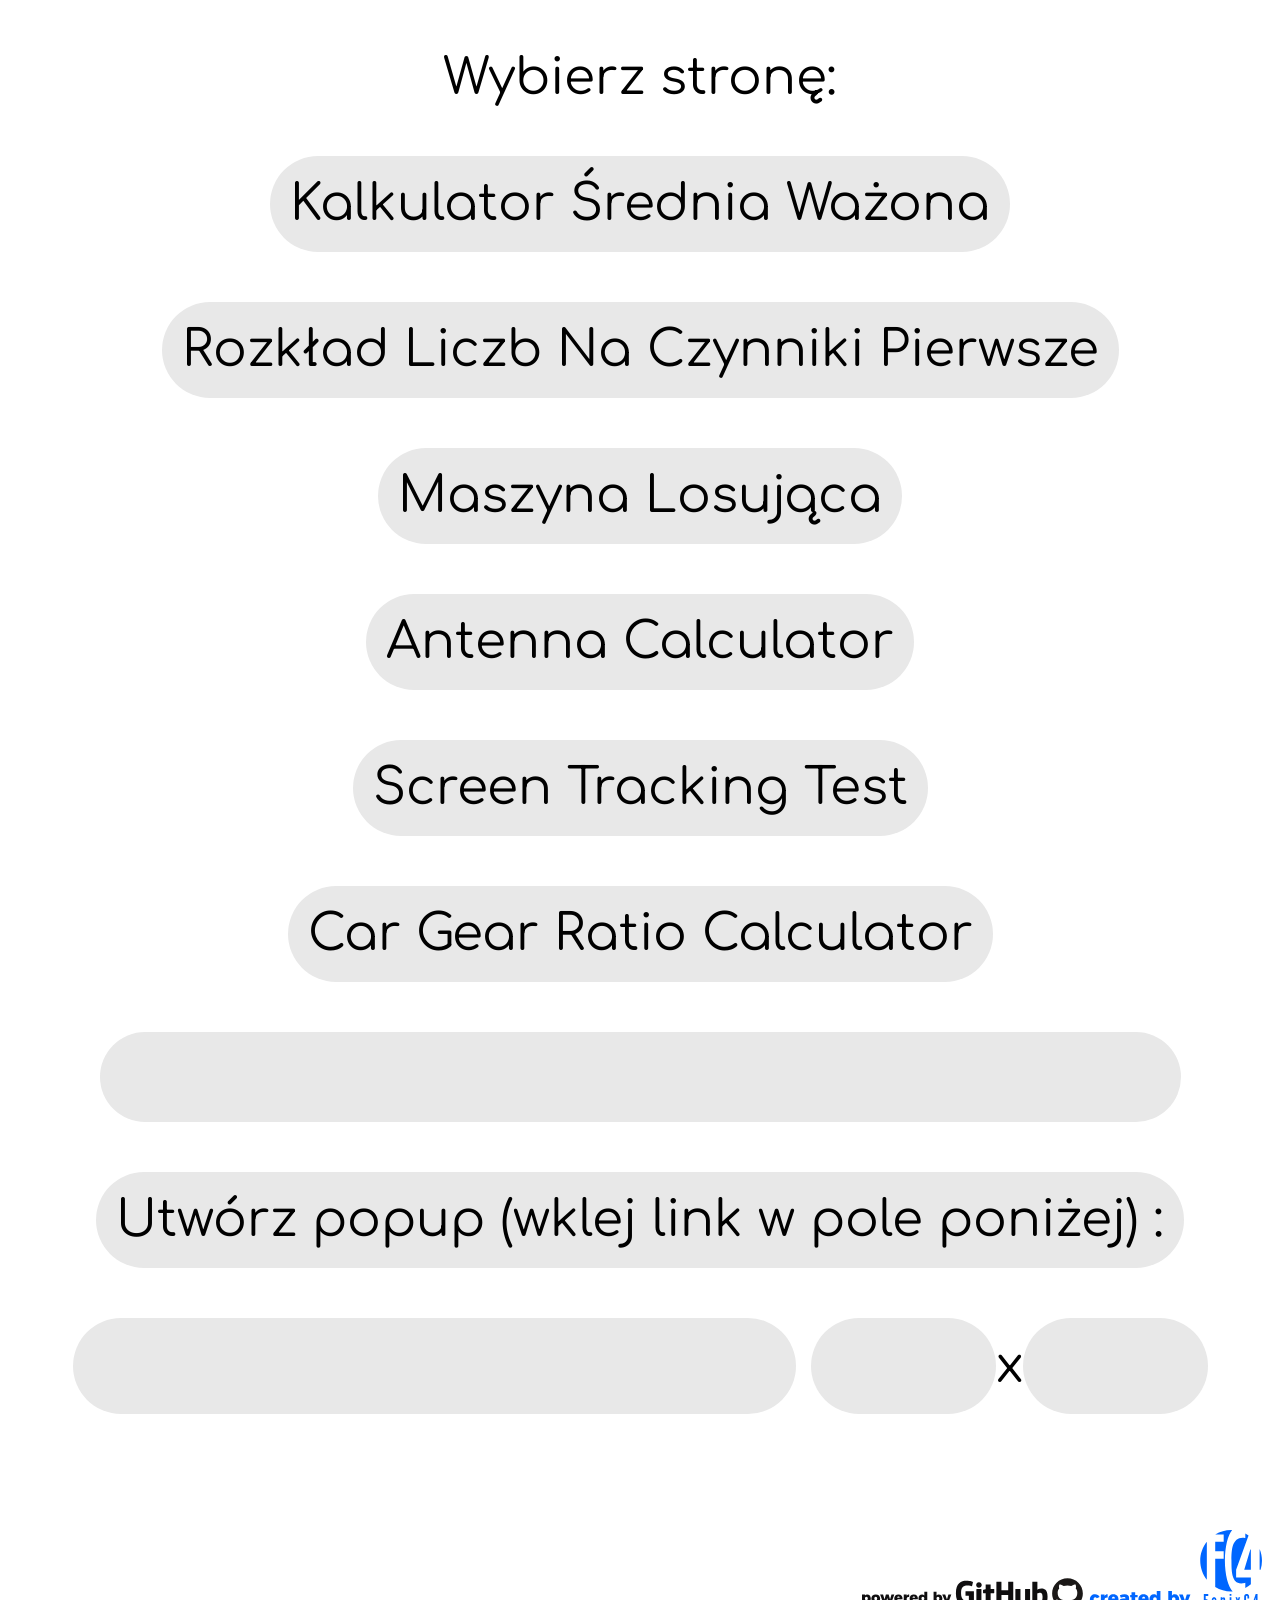
<file: index.html>
<!DOCTYPE HTML>

<html>
	<head>
		<meta charset="utf-8">
		<link href="css/style.css" type="text/css" rel="stylesheet" />
		<link href="https://fonts.googleapis.com/css?family=Comfortaa&amp;subset=latin-ext" rel="stylesheet">
		<link href="https://fonts.googleapis.com/css?family=Press+Start+2P" rel="stylesheet">
		<title>Strony stworzone przez FenixC4</title>
	</head>

	<body>
		<div id="mainbox">
			<p>Wybierz stronę:</p>
			<button onclick="location.href='sites/oceny/html/index.html'">Kalkulator Średnia Ważona</button>
			</p>
			<button onclick="location.href='sites/rozklad.liczb/html/index.html'">Rozkład Liczb Na Czynniki Pierwsze</button>
			</p>
			</p>
			<button onclick="location.href='sites/gamerandomizer/html/index.html'">Maszyna Losująca</button>
			</p>
			</p>
			<button onclick="location.href='sites/wavelengthcalc/html/index.html'">Antenna Calculator</button>
			</p>
			</p>
			<button onclick="location.href='sites/testtracking/html/index.html'">Screen Tracking Test</button>
			</p>
			</p>
			<button onclick="location.href='sites/carspeedrpm/html/index.html'">Car Gear Ratio Calculator</button>
			</p>
			</p>
			<!-- <button onclick="location.href='sites/haracz/html/index.html'">Haracz 1a1</button> -->
			<!-- <button onclick="location.href=''">Kurwa nie moge bo rodo -_-</button> -->
			</p>
			<input type="text" id="haksy_input" class="haksy" onkeydown="myFunction()">
			</p>
			</p>
			<button onclick="myFunction2()">Utwórz popup (wklej link w pole poniżej) :</button>
			</p>
			<input type="text" id="popup" class="popup" onkeydown="if(event.key=='Enter') {myFunction2()}">
			<input type="number" id="popupx"class="popupsize"><a>x</a><input type="number" id="popupy" class="popupsize">
			</p>
			</br>
		</div>

		<footer>
			<img src="svg/byFenixC4.svg" style="height: 10%; width: 400px; float: right; margin: 10px;">
		</footer>
	<script src="js/script.js"></script>
	</body>
	<!-- hello there -->
</html>
</file>
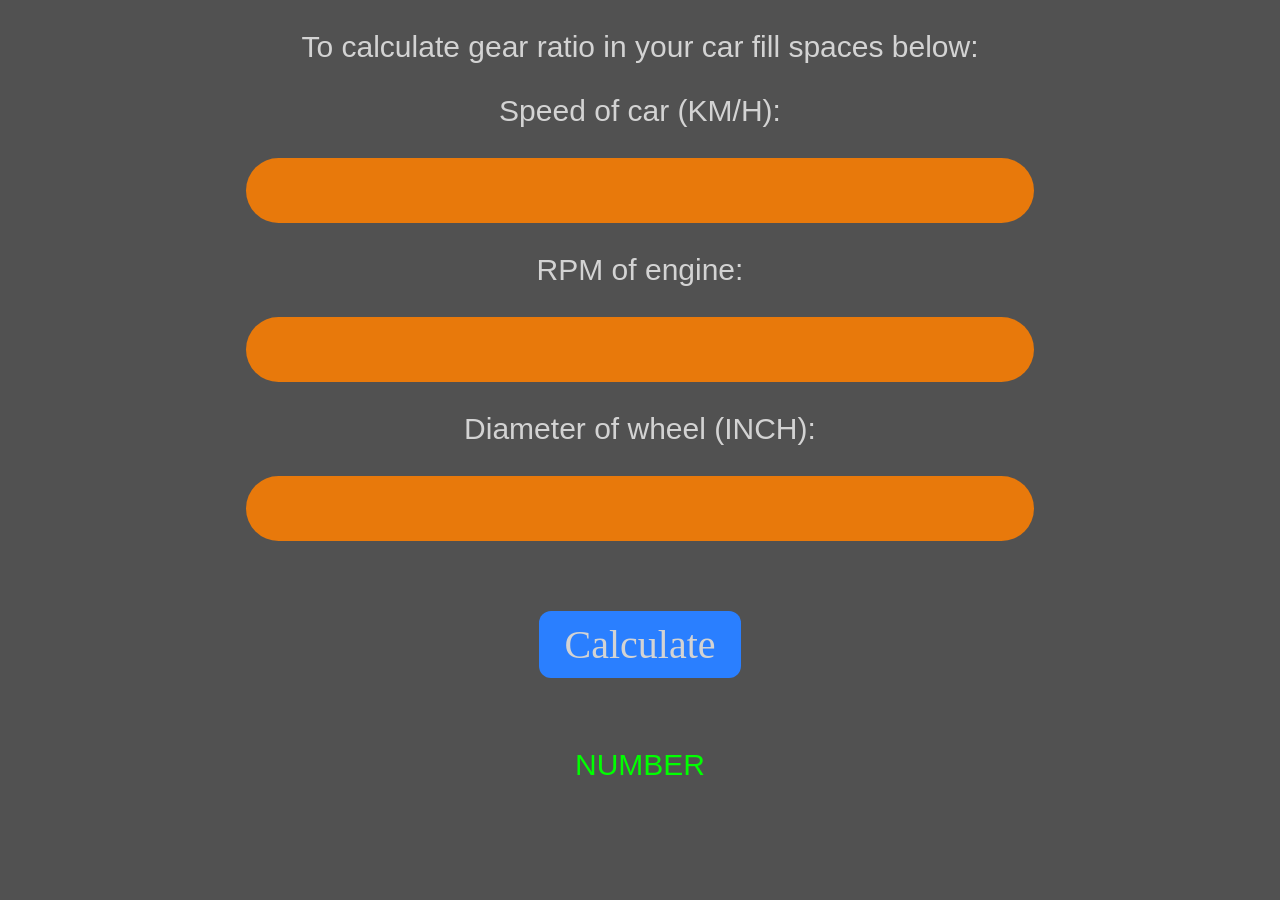
<file: sites/carspeedrpm/html/index.html>
<!DOCTYPE html>
<html>

<head>
    <meta charset='utf-8'>
    <meta http-equiv='X-UA-Compatible' content='IE=edge'>
    <title>Car Gear Ratio Calculator</title>
    <meta name='viewport' content='width=device-width, initial-scale=1'>
    <link rel='stylesheet' type='text/css' media='screen' href='css/style.css'>
</head>

<body>

    <p>To calculate gear ratio in your car fill spaces below:</p>
    <p>Speed of car (KM/H):</p>
    <input id="V" type="number">
    <p>RPM of engine:</p>
    <input id="RPM" type="number">
    <p>Diameter of wheel (INCH):</p>
    <input id="D" type="number"></p>
    <button onclick="myFunction()">Calculate</button>
    <p id="output" style="color: lime;">NUMBER</p>
    
<script src='js/script.js'></script>
</body>

</html>
</file>
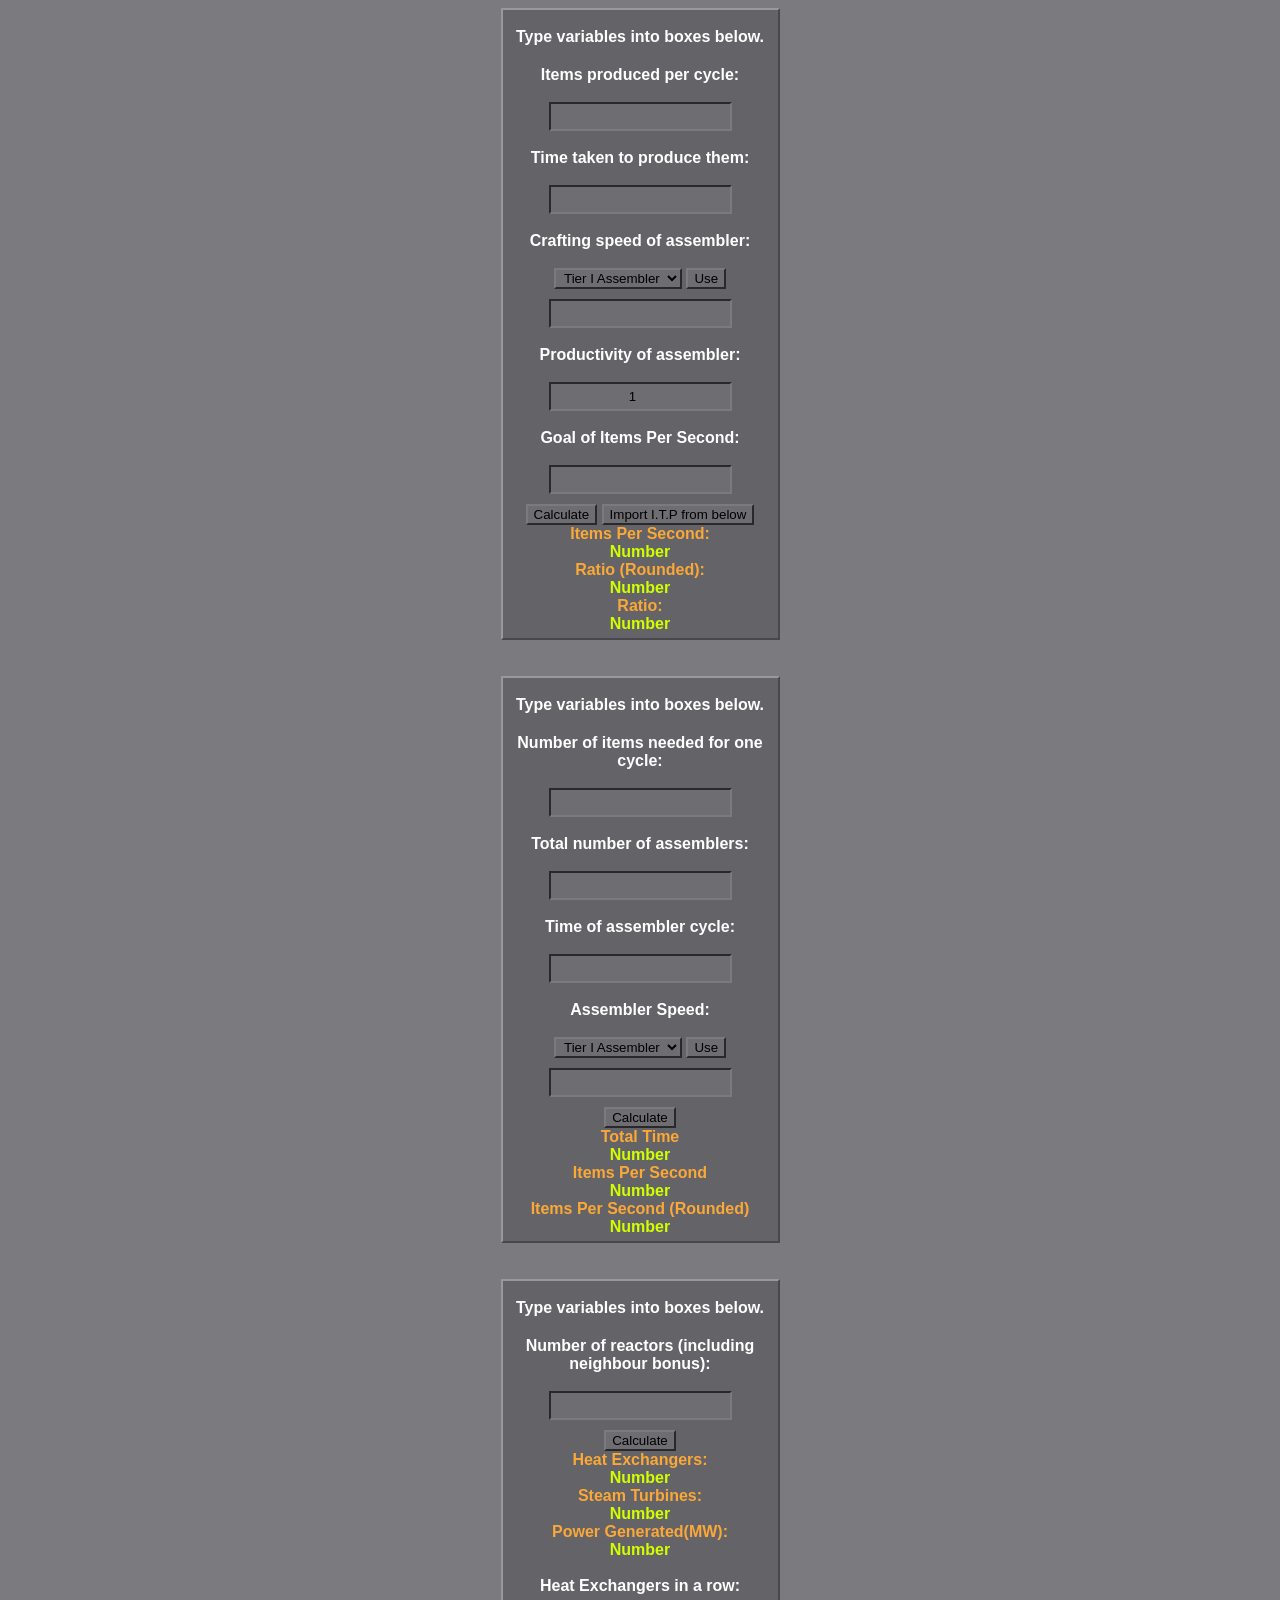
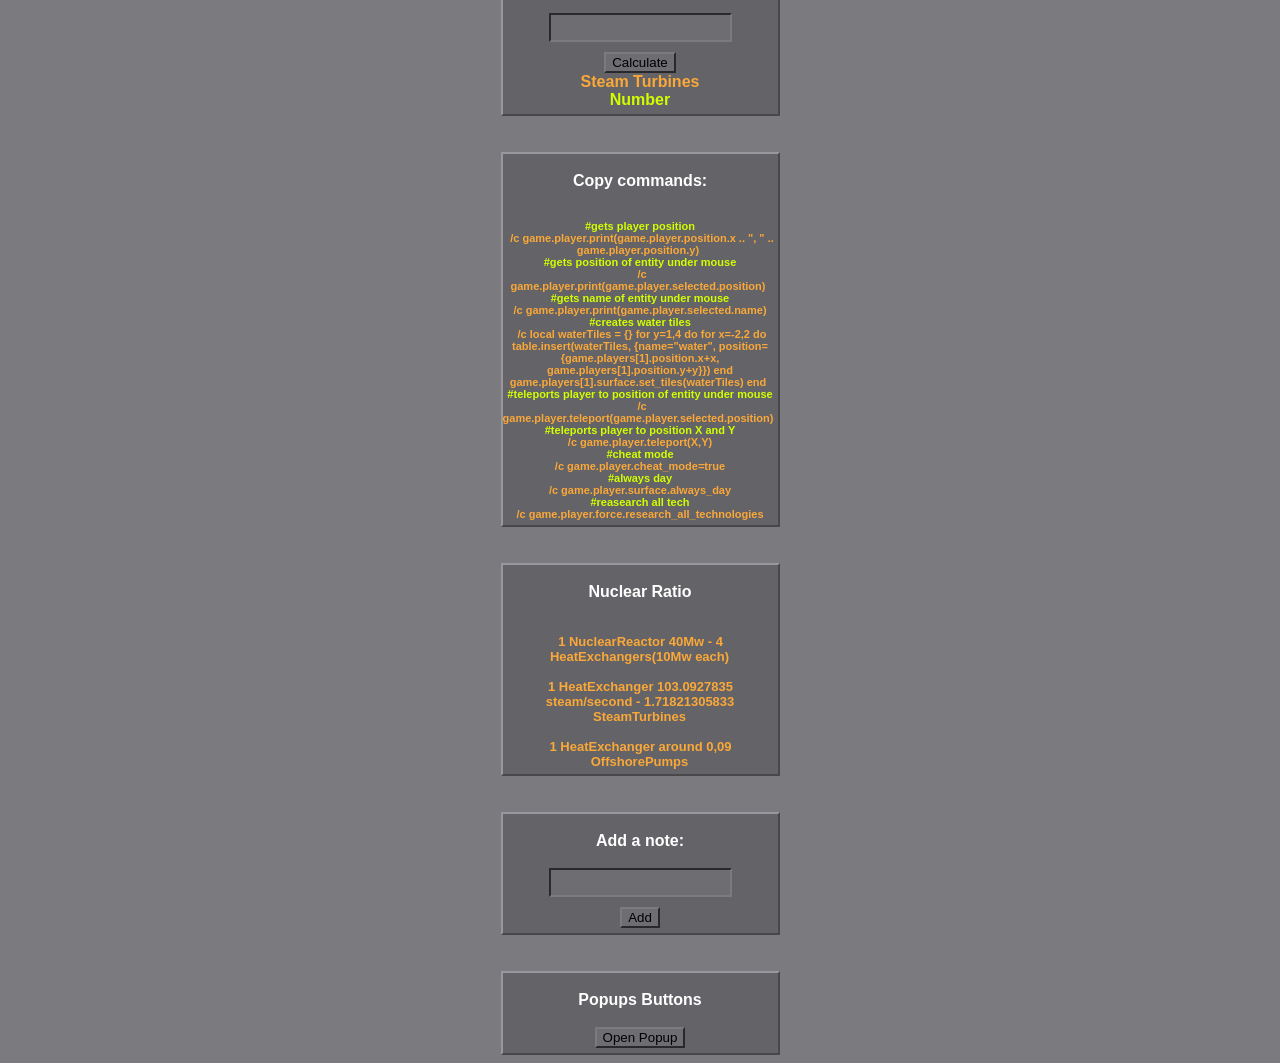
<file: sites/FacorioCalc/html/index.html>
<!DOCTYPE HTML>
<html>
	<head>
		<meta charset="utf-8">
		<link href="css/style3.css" type="text/css" rel="stylesheet" />
		<title>Factorio Calculators</title>
	</head>
	
	<body>

		<div id="calc_box">
			<p>Type variables into boxes below.</p>
			<form>
				<p>Items produced per cycle:</p>
				<input type="number" id="items_produced"></br>
				<p>Time taken to produce them:</p>
				<input type="number" id="time_taken"></br>
				<p>Crafting speed of assembler:</p>
				<select id="assemblerSpeeds">
					<option value="0.5">Tier I Assembler</option>
					<option value="0.75">Tier II Assembler</option>
					<option value="1.25">Tier III Assembler</option>
				</select>
				<button id="button05" onclick="myFunction05()">Use</button>
				<input type="number" id="craft_speed" class="JNUP"></br>
				<p>Productivity of assembler:</p>
				<input type="number" id="productivity" value="1"></br>
				<p>Goal of Items Per Second:</p>
				<input type="number" id="goal" class="last_one"></br>
			</form>
			<button id="button" onclick="myFunction()">Calculate</button>
			<button id="button2" onclick="littlescript1()">Import I.T.P from below</button>
			</br><b class="heading">Items Per Second:</b>
			</br><b id="outputITP" class="output">Number</b>
			</br><b class="heading">Ratio (Rounded):</b>
			</br><b id="outputRatio" class="output">Number</b>
			</br><b class="heading">Ratio:</b>
			</br><b id="test1" class="output">Number</b>
			</br>
		</div>
		
		</p>
		
		<div id="calc_box">
			<p>Type variables into boxes below.</p>
			<form>
				<p>Number of items needed for one cycle:</p>
				<input type="number" id="items_needed"></br>
				<p>Total number of assemblers:</p>
				<input type="number" id="assembler_number"></br>
				<p>Time of assembler cycle:</p>
				<input type="number" id="assembler_time"></br>
				<p>Assembler Speed:</p>
				<select id="assemblerSpeeds2">
					<option value="0.5">Tier I Assembler</option>
					<option value="0.75">Tier II Assembler</option>
					<option value="1.25">Tier III Assembler</option>
				</select>
				<button id="button052" onclick="myFunction052()">Use</button>
				<input type="number" id="assembler_speed" class="JNUP2"></br>
			</form>
			<button id="button2" onclick="myFunction2()">Calculate</button>
			</br><b class="heading">Total Time</b>
			</br><b id="outputITP2T" class="output">Number</b>
			</br><b class="heading">Items Per Second</b>
			</br><b id="outputITP2" class="output">Number</b>
			</br><b class="heading">Items Per Second (Rounded)</b>
			</br><b id="outputITP2R" class="output">Number</b>
		</div>
		
		</p>
		
		<div id="calc_box">
			<p>Type variables into boxes below.</p>
			<form>
				<p>Number of reactors (including neighbour bonus):</p>
				<input type="number" id="reactor_number" class="last_one"></br>
			</form>
			<button id="button3" onclick="myFunction3()">Calculate</button>
			</br><b id="heading">Heat Exchangers:</b>
			</br><b id="outputHE3" class="output">Number</b>
			</br><b id="heading">Steam Turbines:</b>
			</br><b id="outputST3" class="output">Number</b>
			</br><b id="heading">Power Generated(MW):</b>
			</br><b id="outputSTE3" class="output">Number</b>
			<form>
				<p>Heat Exchangers in a row:</p>
				<input type="number" id="heat_exchagers" class="last_one">
			</form>
			<button id="button3.5" onclick="myFunction3()">Calculate</button>
			</br><b id="heading">Steam Turbines</b>
			</br><b id="outputST3.5" class="output">Number</b>
		</div>
		
		</p>
		
		<div id="useful_commands">
			<p>Copy commands:</p>
			</br><b class="cmeaning">#gets player position</b>
			</br><b class="cname">/c game.player.print(game.player.position.x .. ", " .. game.player.position.y)</b>
			</br><b class="cmeaning">#gets position of entity under mouse</b>
			</br><b class="cname">/c game.player.print(game.player.selected.position)</b>
			</br><b class="cmeaning">#gets name of entity under mouse</b>
			</br><b class="cname">/c game.player.print(game.player.selected.name)</b>
			</br><b class="cmeaning">#creates water tiles</b>
			</br><b class="cname">/c local waterTiles = {} for y=1,4 do  for x=-2,2 do   table.insert(waterTiles, {name="water", position={game.players[1].position.x+x, game.players[1].position.y+y}})  end  game.players[1].surface.set_tiles(waterTiles) end</b>
			</br><b class="cmeaning">#teleports player to position of entity under mouse</b>
			</br><b class="cname">/c game.player.teleport(game.player.selected.position)</b>
			</br><b class="cmeaning">#teleports player to position X and Y</b>
			</br><b class="cname">/c game.player.teleport(X,Y)</b>
			</br><b class="cmeaning">#cheat mode</b>
			</br><b class="cname">/c game.player.cheat_mode=true</b>
			</br><b class="cmeaning">#always day</b>
			</br><b class="cname">/c game.player.surface.always_day</b>
			</br><b class="cmeaning">#reasearch all tech</b>
			</br><b class="cname">/c game.player.force.research_all_technologies</b>
		</div>
		
		</p>
		
		<div id="ratio_stuff">
			<p>Nuclear Ratio</p>
			</br><b class="cname">1 NuclearReactor 40Mw - 4 HeatExchangers(10Mw each)</b></br>
			</br><b class="cname">1 HeatExchanger 103.0927835 steam/second - 1.71821305833 SteamTurbines</b></br>
			</br><b class="cname">1 HeatExchanger around 0,09 OffshorePumps</b></br>
		</div>

		</p>

		<div id="notes">
			<form>
				<p>Add a note:</p>
				<input type="text" id="noteIn" class="last_one">
			</form>
			<button onclick="myFunctionNOTE()" id="buttonNote">Add</button>
		</div>
		
		</p>
			
		<div id="popups">
			<p>Popups Buttons</p>
			<button onclick="window.open('index.html','_blank','height=1000,width=290')" id="popupButton">Open Popup</button>
		</div>
		
	<script src="js/script1.js"></script>
	</body>
</html>
</file>
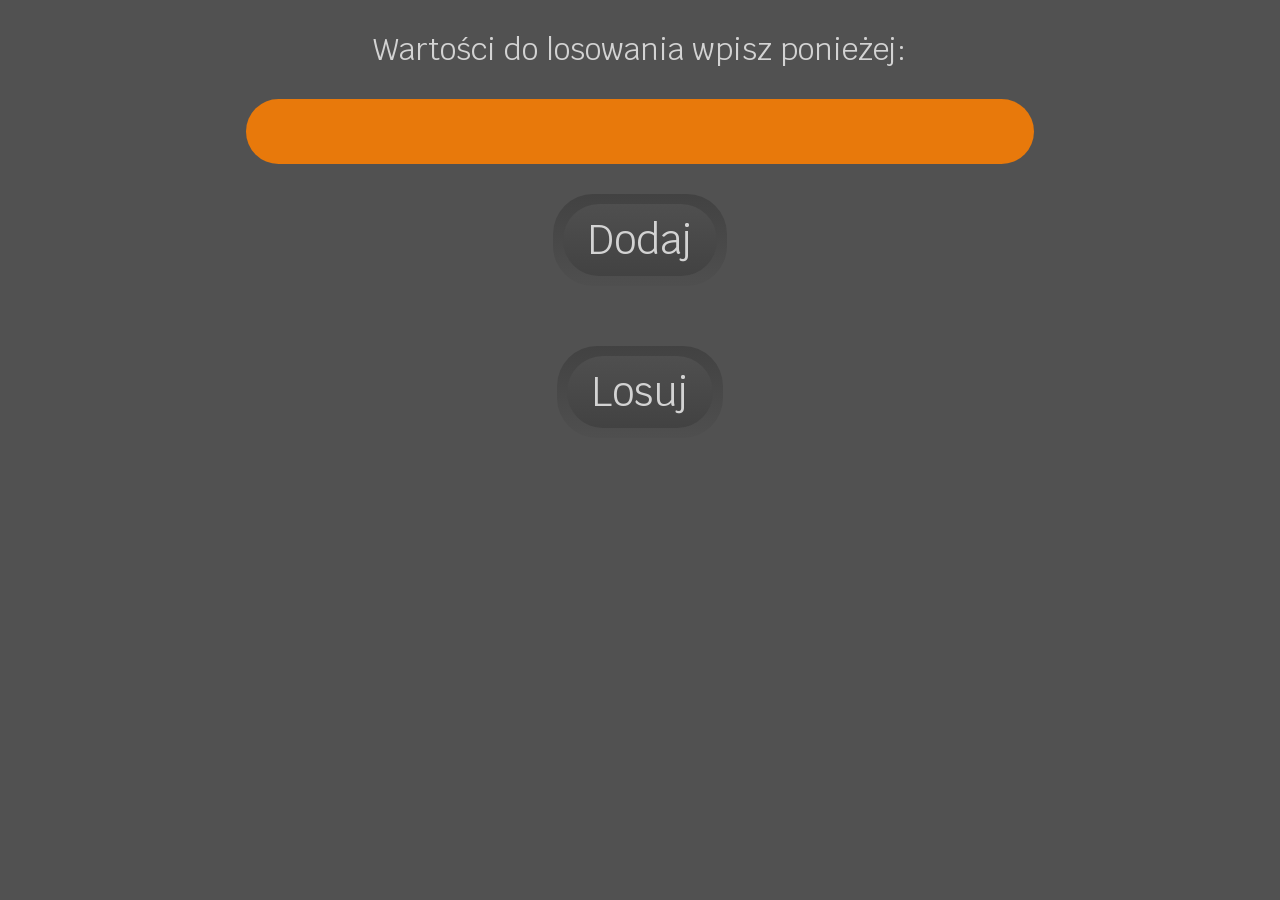
<file: sites/gamerandomizer/html/index.html>
<!DOCTYPE html>
<html>

<head>
    <meta charset='utf-8'>
    <meta http-equiv='X-UA-Compatible' content='IE=edge'>
    <title>Maszyna Losująca</title>
    <link rel='stylesheet' type='text/css' media='screen' href='css/style.css'>
    <link href="https://fonts.googleapis.com/css?family=Krub|Mali&amp;subset=latin-ext" rel="stylesheet">
</head>

<body>
    <p>Wartości do losowania wpisz ponieżej:</p>
    <input type="text" id="input" onkeydown="myFunction()"></br>
    <button id="confirm" onclick="myFunction(1)">Dodaj</button>
    <div id="pole"></div>
    <button id="shuffle" onclick="myFunction2()">Losuj</button>

<script src='js/script2.js'></script>
</body>

</html>
</file>
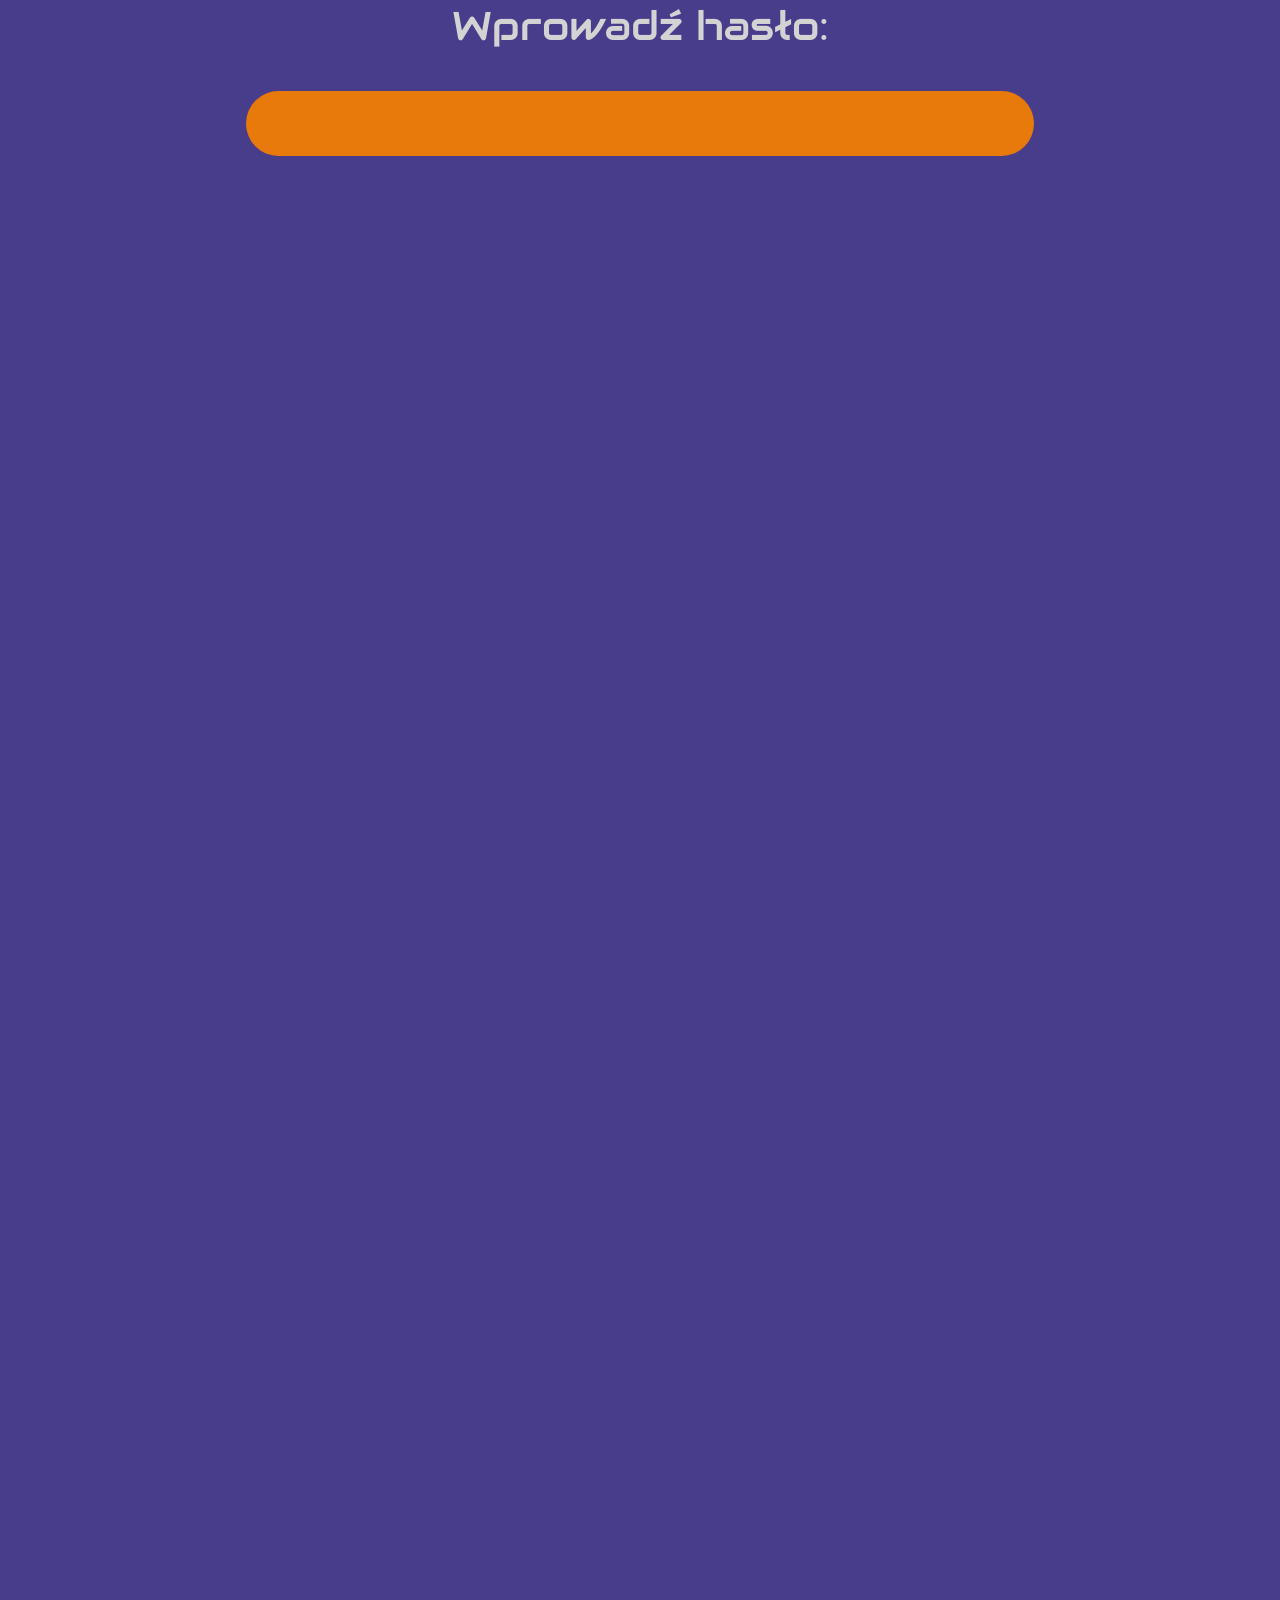
<file: sites/haracz/html/index.html>
<!DOCTYPE html>
<html>

<head>
    <meta charset='utf-8'>
    <meta http-equiv='X-UA-Compatible' content='IE=edge'>
    <title>Strona Haracza 1a1</title>
    <link rel='stylesheet' type='text/css' href='css/style.css'>
    <link href="https://fonts.googleapis.com/css?family=Audiowide&display=swap&subset=latin-ext" rel="stylesheet">
    <link href="https://fonts.googleapis.com/css?family=Comfortaa&display=swap&subset=latin-ext" rel="stylesheet">
</head>

<body>

    <div id="overlay">
                <p>Wprowadź hasło:</p>
                <input type="password" id="passwordinput" onkeydown="if(event.key=='Enter') {passwordcheck()}">
    </div>

    <div id="termin">
        <p class="name">Ostateczny termin składki:</p>
        <p id="kiedy"></p>
    </div>

    <div id="1">
        <p class="name">1. Błach Milena</p>
        <img src="svg/wisi.svg" id="test">
        <p class="ile"></p>
    </div>

    <div id="2">
            <p class="name">2. Bogdała Aleksandra</p>
            <img src="">
            <p class="ile"></p>
    </div>
        
    <div id="3">
            <p class="name">3. Cegiełka Emilia</p>
            <img src="">
            <p class="ile"></p>
    </div>

        
    <div id="4">
            <p class="name">4. Dziopa Aleksandra</p>
            <img src="">
            <p class="ile"></p>
    </div>
        
    <div id="5">
            <p class="name">5. Jacaszek Mikołaj</p>
            <img src="">
            <p class="ile"></p>
    </div>
        
    <div id="6">
            <p class="name">6. Kocemba Zuzanna</p>
            <img src="">
            <p class="ile"></p>
    </div>
        
    <div id="7">
            <p class="name">7. Kowalczyk Julia</p>
            <img src="">
            <p class="ile"></p>
    </div>
        
    <div id="8">
            <p class="name">8. Koziołek Julia</p>
            <img src="">
            <p class="ile"></p>
    </div>
        
    <div id="9">
            <p class="name">9. Kuczera Michał</p>
            <img src="">
            <p class="ile"></p>
    </div>
        
    <div id="10">
            <p class="name">10. Leś Hubert</p>
            <img src="">
            <p class="ile"></p>
    </div>
        
    <div id="11">
            <p class="name">11. Majcher Mateusz</p>
            <img src="">
            <p class="ile"></p>
    </div>
        
    <div id="12">
            <p class="name">12. Majdańska Klaudia</p>
            <img src="">
            <p class="ile"></p>
    </div>
        
    <div id="13">
            <p class="name">13. Małecki Marcel</p>
            <img src="">
            <p class="ile"></p>
    </div>
        
    <div id="14">
            <p class="name">14. Materak Laura</p>
            <img src="">
            <p class="ile"></p>
    </div>
        
    <div id="15">
            <p class="name">15. Matyjasek Michalina</p>
            <img src="">
            <p class="ile"></p>
    </div>
        
    <div id="16">
            <p class="name">16. Nowak Jakub</p>
            <img src="">
            <p class="ile"></p>
    </div>
        
    <div id="17">
            <p class="name">17. Pawlak Hubert</p>
            <img src="">
            <p class="ile"></p>
    </div>
        
    <div id="18">
            <p class="name">18. Piechowski Mateusz</p>
            <img src="">
            <p class="ile"></p>
    </div>
        
    <div id="19">
            <p class="name">19. Pilarski Dawid</p>
            <img src="">
            <p class="ile"></p>
    </div>
        
    <div id="20">
            <p class="name">20. Płatek Aleksandra</p>
            <img src="">
            <p class="ile"></p>
    </div>
        
    <div id="21">
            <p class="name">21. Rasztar Bartosz</p>
            <img src="">
            <p class="ile"></p>
    </div>
        
    <div id="22">
            <p class="name">22. Rawski Kamil</p>
            <img src="">
            <p class="ile"></p>
    </div>
        
    <div id="23">
            <p class="name">23. Samulski Kacper</p>
            <img src="">
            <p class="ile"></p>
    </div>
        
    <div id="24">
            <p class="name">24. Sasin Tymoteusz</p>
            <img src="">
            <p class="ile"></p>
    </div>
        
    <div id="25">
            <p class="name">25. Sikora Michał</p>
            <img src="">
            <p class="ile"></p>
    </div>
        
    <div id="26">
            <p class="name">26. Sobała Emilia</p>
            <img src="">
            <p class="ile"></p>
    </div>
        
    <div id="27">
            <p class="name">27. Tabaka Jakub</p>
            <img src="">
            <p class="ile"></p>
    </div>
        
    <div id="28">
            <p class="name">28. Tokarek Filip</p>
            <img src="">
            <p class="ile"></p>
    </div>
        
    <div id="29">
            <p class="name">29. Walczak Magdalena</p>
            <img src="">
            <p class="ile"></p>
    </div>
        
    <div id="30">
            <p class="name">30. Walczak Zuzanna</p>
            <img src="">
            <p class="ile"></p>
    </div>
        
    <div id="31">
            <p class="name">31. Wierzbicki</p>
            <img src="">
            <p class="ile"></p>
    </div>
        
    <div id="32">
            <p class="name">32. Wójcicki Mikołaj</p>
            <img src="">
            <p class="ile"></p>
    </div>
        
    <div id="33">
            <p class="name">33. Żarnowska Maria</p>
            <img src="">
            <p class="ile"></p>
    </div>

    <div id="34">
            <p class="name">34. Półgrabia Kinga</p>
            <img src="">
            <p class="ile"></p>
    </div>

    <div>
                <button onclick="location.href='index.html'">1</button>
                <button onclick="location.href='index2.html'">2</button>
    </div>
    
<script src="js/jquery-3.4.1.min.js"></script>
<script src="js/script.js"></script>
</body>

</html>
</file>
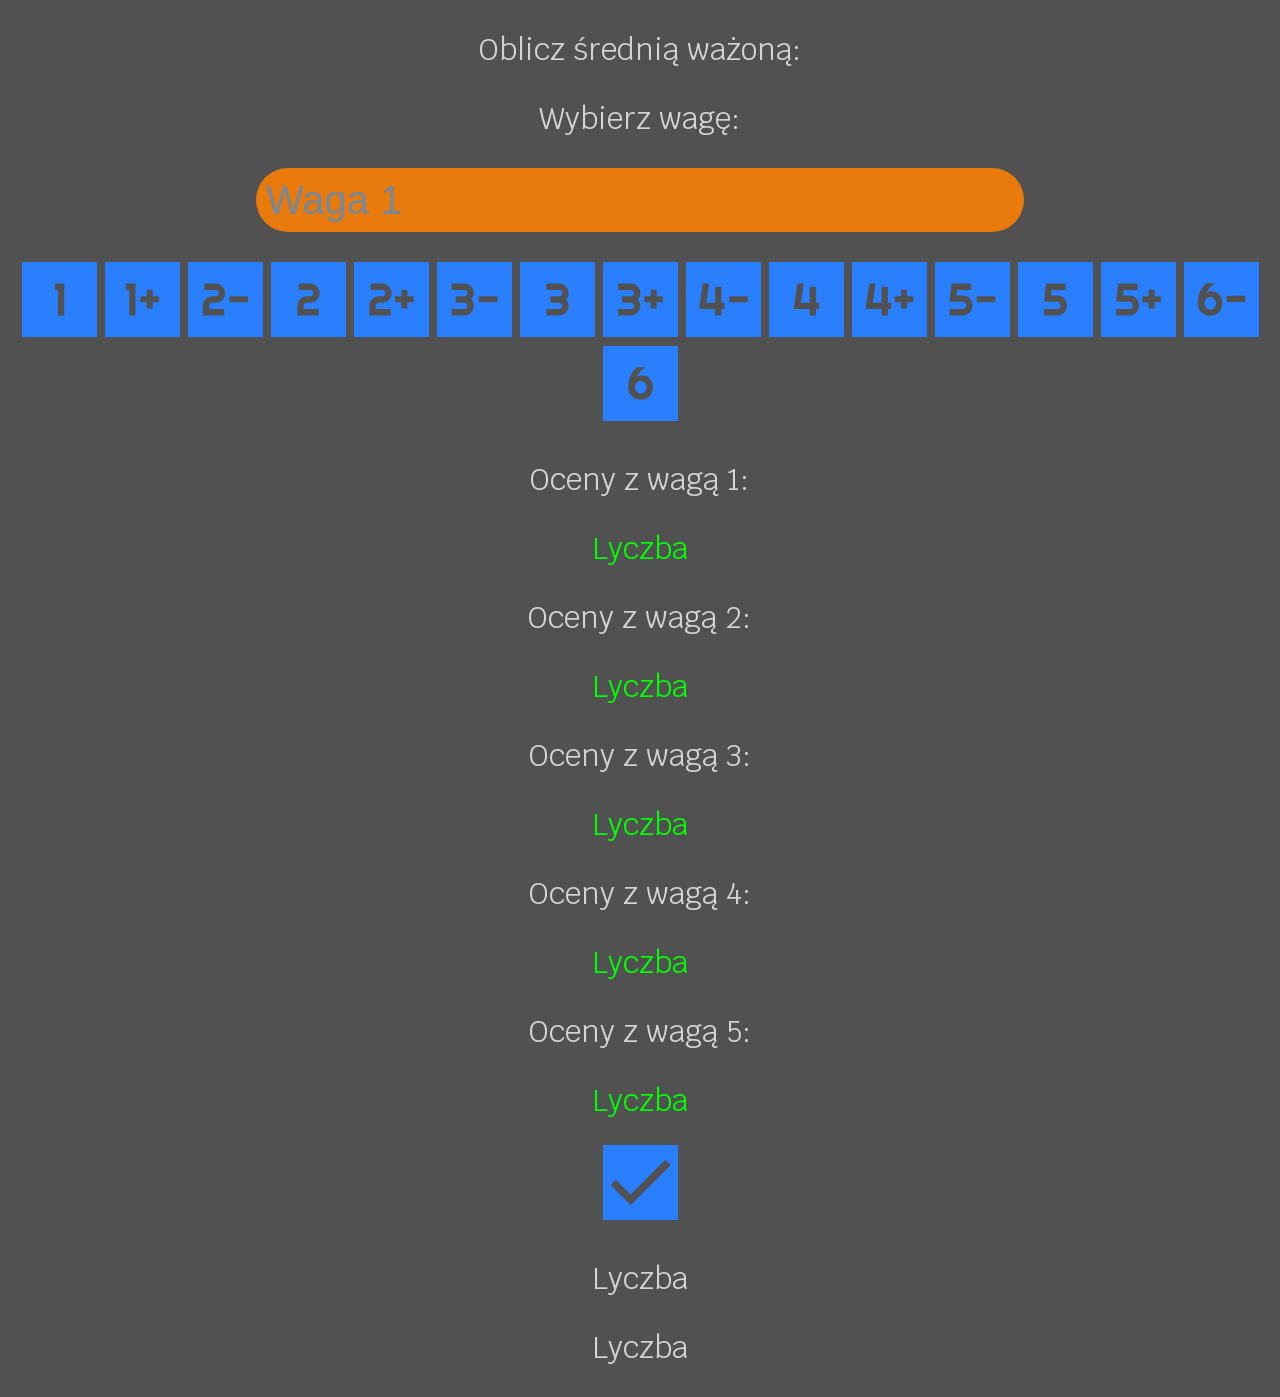
<file: sites/oceny/html/index.html>
﻿<!DOCTYPE HTML>
<html>

	<head>
		<meta charset="utf-8" />
		<link href="stylephone.css" type="text/css" rel="stylesheet" />
		<link href="https://fonts.googleapis.com/css?family=Krub|Mali&amp;subset=latin-ext" rel="stylesheet">
		<title>Kalkulator Średnia Ważona</title>
	</head>
	
	<body>
		<p>Oblicz średnią ważoną:</p>
            <p>Wybierz wagę:</p>
        </p>
            <select id="waga">
                <option value="1">Waga 1</option>
                <option value="2">Waga 2</option>
                <option value="3">Waga 3</option>
                <option value="4">Waga 4</option>
                <option value="5">Waga 5</option>
            </select></br>
        </p>
            <div>
                <img src="svg/1.svg" class="icon" id="add1"></img>
                <img src="svg/1+.svg" class="icon" id="add1+"></img>
                <img src="svg/2-.svg" class="icon" id="add2-"></img>
                <img src="svg/2.svg" class="icon" id="add2"></img>
                <img src="svg/2+.svg" class="icon" id="add2+"></img>
                <img src="svg/3-.svg" class="icon" id="add3-"></img>
                <img src="svg/3.svg" class="icon" id="add3"></img>
                <img src="svg/3+.svg" class="icon" id="add3+"></img>
                <img src="svg/4-.svg" class="icon" id="add4-"></img>
                <img src="svg/4.svg" class="icon" id="add4"></img>
                <img src="svg/4+.svg" class="icon" id="add4+"></img>
                <img src="svg/5-.svg" class="icon" id="add5-"></img>
                <img src="svg/5.svg" class="icon" id="add5"></img>
                <img src="svg/5+.svg" class="icon" id="add5+"></img>
                <img src="svg/6-.svg" class="icon" id="add6-"></img>
                <img src="svg/6.svg" class="icon" id="add6"></img></br>
            </div>
            <p>Oceny z wagą 1:</p>
            <p id="i1" class="indicator">Lyczba</p>
            <p>Oceny z wagą 2:</p>
            <p id="i2" class="indicator">Lyczba</p>
            <p>Oceny z wagą 3:</p>
            <p id="i3" class="indicator">Lyczba</p>
            <p>Oceny z wagą 4:</p>
            <p id="i4" class="indicator">Lyczba</p>
            <p>Oceny z wagą 5:</p>
            <p id="i5" class="indicator">Lyczba</p>
            <img src="svg/aprove.svg" class="icon" id="submit"></img>
			<p id="output">Lyczba</p>
			<p id="output2">Lyczba</p>
		<script src="script2.js"></script>
	</body>
<!-- CHANGE -->
</html>
</file>
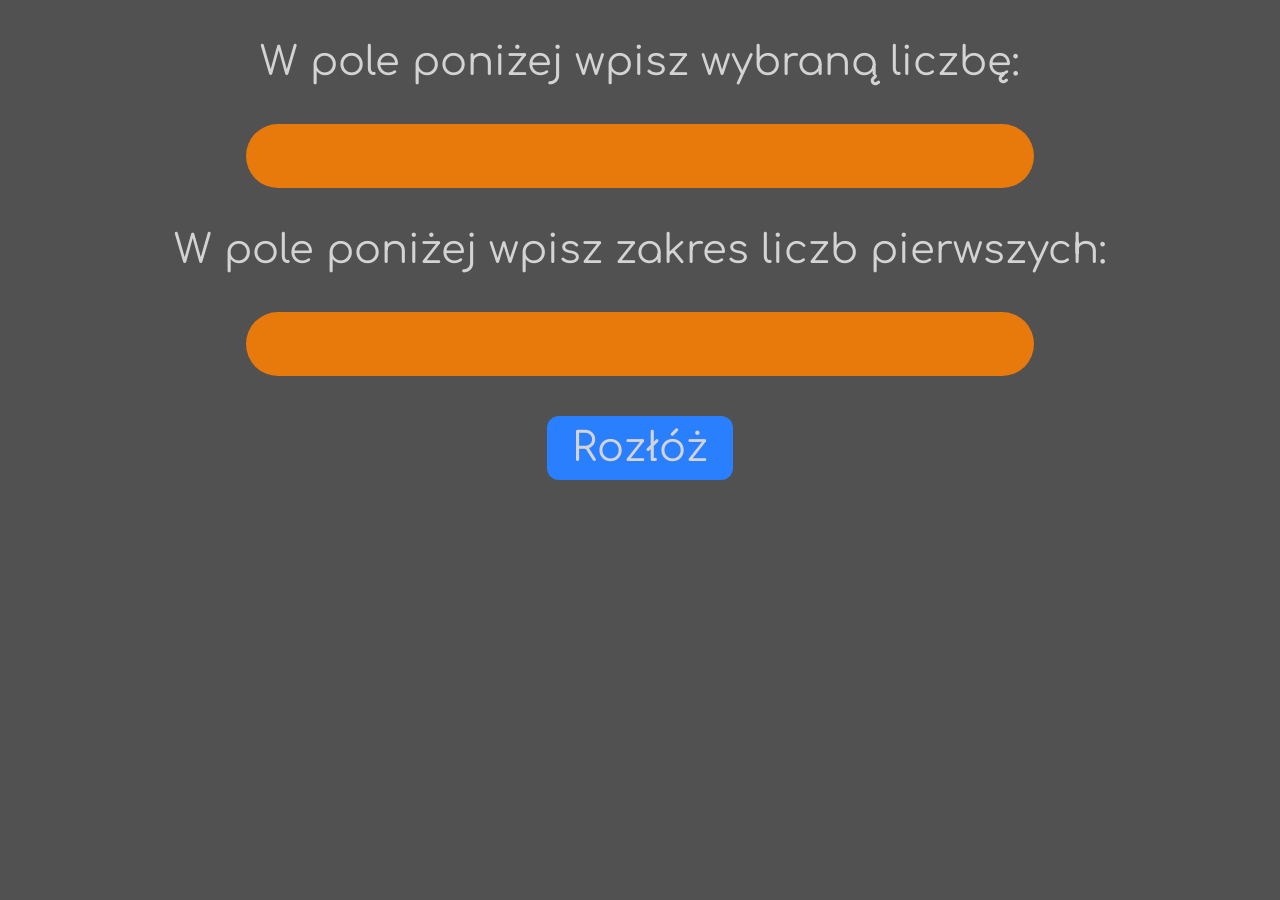
<file: sites/rozklad.liczb/html/index.html>
<!DOCTYPE html>
<html>

<head>
    <meta charset="utf-8">
    <meta http-equiv="X-UA-Compatible" content="IE=edge">
    <title>Rozkład Liczb Na Czynniki Pierwsze</title>
    <link rel="stylesheet" type="text/css" href="css/style.css">
    <link href="https://fonts.googleapis.com/css?family=Comfortaa&amp;subset=latin-ext" rel="stylesheet">
</head>

<body>
    <p class="mainText">W pole poniżej wpisz wybraną liczbę:</p>
    <input type="number" id="number"></input></br>
    <p class="mainText">W pole poniżej wpisz zakres liczb pierwszych:</p>
    <input type="number" id="limiter"></input></br>
    <button onclick="myFunction()">Rozłóż</button>

    <script src="js/script2.js"></script>

</body>
</html>
</file>
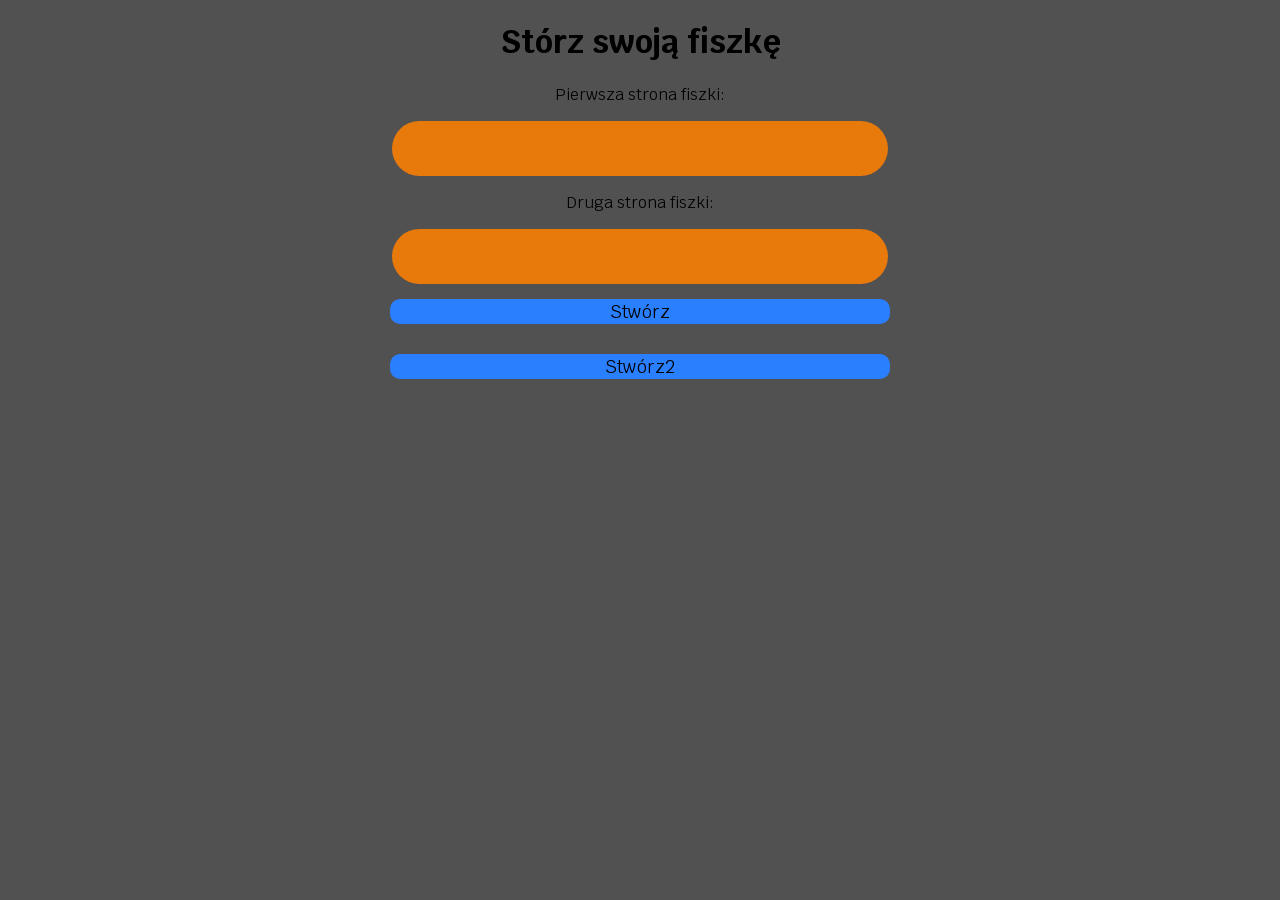
<file: sites/sandboxpage/html/index.html>
<!DOCTYPE HTML>
<html>

	<head>
		<meta charset="utf-8" />
		<link href="style.css" type="text/css" rel="stylesheet" />
		<link href="https://fonts.googleapis.com/css?family=Krub|Mali&amp;subset=latin-ext" rel="stylesheet">
	</head>
	
	<body>
		<div id="one">
		<h1>Stórz swoją fiszkę</h1>
		<p class="FFont">Pierwsza strona fiszki:</p>
		<input type="text" id="FInput" class="in"></input>
		<p class="FFont">Druga strona fiszki:</p>
		<input type="text" id="SInput" class="in"></input></br>
		<button onclick="myFunction()">Stwórz</button>
		<button onclick="myFunction2()">Stwórz2</button>
		<div id="MBox">
		</div>
		</div>
		<script src="script1.js"></script>
	</body>

</html>
</file>
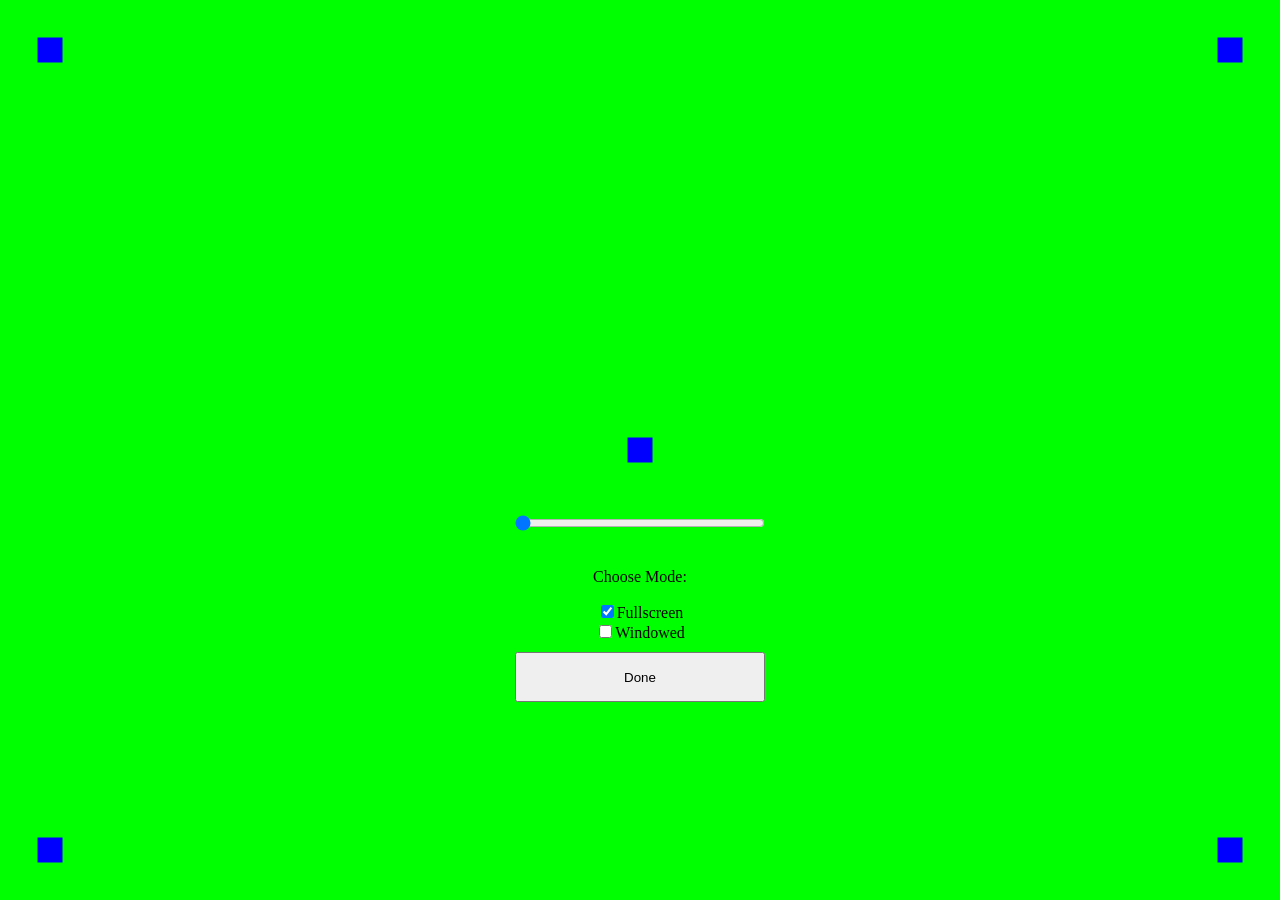
<file: sites/testtracking/html/index.html>
<!DOCTYPE html>
<html>
<head>
    <meta charset='utf-8'>
    <meta http-equiv='X-UA-Compatible' content='IE=edge'>
    <title>Test Tracking</title>
    <meta name='viewport' content='width=device-width, initial-scale=1'>
    <link rel='stylesheet' type='text/css' media='screen' href='main.css'>
</head>
<body id="body">
    <div class="to_remove" id="test_div">
        <input type="range" min="100" max="400" id="range" oninput="myFunction()" value="25">
        <p>Choose Mode:</p>
        <input type="checkbox" id="box1" value="1" oninput="myFunction2(); myFunction()" checked="true">Fullscreen</br>
        <input type="checkbox" id="box2" value="2" oninput="myFunction2(); myFunction()">Windowed</br>
        <button onclick="remove('to_remove')" id="remove_button">Done</button>
    </div>
    <img src="dot.svg" id="dot1" class="dot">
    <img src="dot.svg" id="dot2" class="dot">
    <img src="dot.svg" id="dot3" class="dot">
    <img src="dot.svg" id="dot4" class="dot">
    <img src="dot.svg" id="dot5" class="dot">
    <img src="dot.svg" id="testdot" style="display:none">
    <script src="script.js"></script>
</body>
</html>
</file>
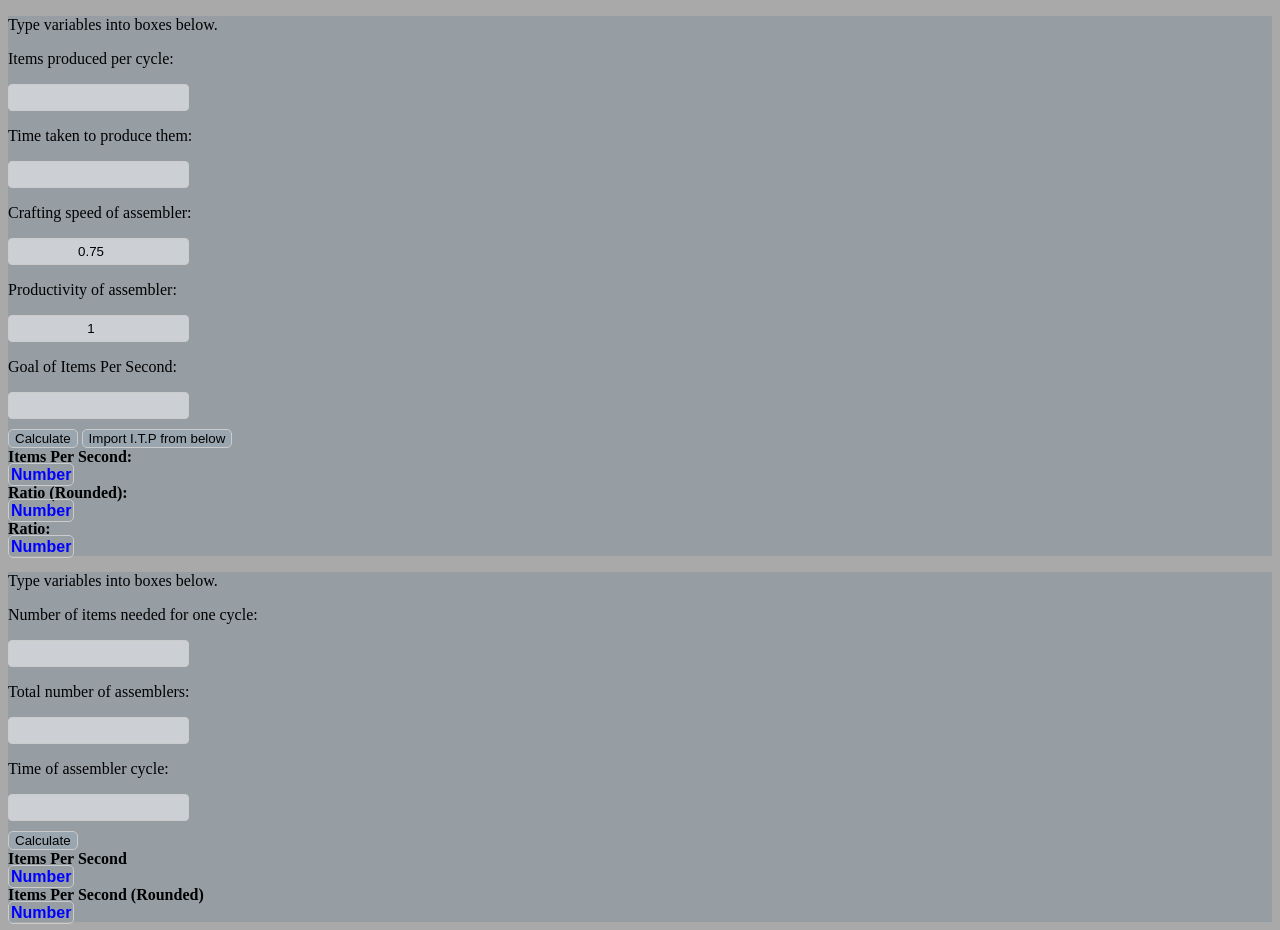
<file: sites/FacorioCalc/html/indexAIO.html>
<!DOCTYPE HTML>
<html>
	<head>
		<meta harset="utf-8">
		<title>Factorio Calculators</title>
		<style>
input {
	text-align: center;
	background-color: #ccd0d4;
	border: 1px solid #ccc;
    border-radius: 4px;
    box-sizing: border-box;
	padding: 5px;
}
#goal {
	margin-bottom: 10px;
}
#assembler_time {
	margin-bottom: 10px;
}
body {
	background-color: darkgray;
	size: 100%;
}
div {
	background-color: #969ea4;
}
button {
	background-color: #9aa6af;
	border: 1px solid #ccc;
	border-radius: 5px;
}
button:hover {
	background-color: #909ca5;
}
#calc_box {
	margin: 0px;
	margin: 0px auto;
	text-align: center;
	width: 275px;
	border-width: 1px;
	border-color: #ccc;
	border-style: solid;
	border-radius: 5px;
}
.output {
	font-family: "Sans-serif", "arial";
	color: blue;
	border: 1px solid #ccc;
	border-radius: 5px;
	box-sizing: border-box;
	padding: 2px;
}
.heading {
	line-height: 15px;
	font-height: 15px;
}
		</style>
	</head>
	
	<body>
	
		<div id="one">
			<p>Type variables into boxes below.</p>
			<form>
				<p>Items produced per cycle:</p>
				<input type="number" id="items_produced"></br>
				<p>Time taken to produce them:</p>
				<input type="number" id="time_taken"></br>
				<p>Crafting speed of assembler:</p>
				<input type="number" id="craft_speed" value="0.75"></br>
				<p>Productivity of assembler:</p>
				<input type="number" id="productivity" value="1"></br>
				<p>Goal of Items Per Second:</p>
				<input type="number" id="goal"></br>
			</form>
			<button id="button" onclick="myFunction()">Calculate</button>
			<button id="button2" onclick="littlescript1()">Import I.T.P from below</button>
			</br><b>Items Per Second:</b>
			</br><b id="outputITP" class="output">Number</b>
			</br><b>Ratio (Rounded):</b>
			</br><b id="outputRatio" class="output">Number</b>
			</br><b>Ratio:</b>
			</br><b id="test1" class="output">Number</b>
		</div>
		
		<div id="two">
			<p>Type variables into boxes below.</p>
			<form>
				<p>Number of items needed for one cycle:</p>
				<input type="number" id="items_needed"></br>
				<p>Total number of assemblers:</p>
				<input type="number" id="assembler_number"></br>
				<p>Time of assembler cycle:</p>
				<input type="number" id="assembler_time"></br>
			</form>
			<button id="button2" onclick="myFunction2()">Calculate</button>
			</br><b>Items Per Second</b>
			</br><b id="outputITP2" class="output">Number</b>
			</br><b>Items Per Second (Rounded)</b>
			</br><b id="outputITP2R" class="output">Number</b>
		</div>
	<script>
	function myFunction() {
	var items_produced = document.getElementById("items_produced").value;
	var time_taken = document.getElementById("time_taken").value;
	var craft_speed = document.getElementById("craft_speed").value;
	var productivity = document.getElementById("productivity").value;
	var goal = document.getElementById("goal").value;
	var outputITP = (items_produced / time_taken * craft_speed * productivity);
	var outputRatio = goal / outputITP;
	document.getElementById("outputITP").innerHTML=outputITP
	document.getElementById("outputRatio").innerHTML=Math.ceil(outputRatio);
	document.getElementById("test1").innerHTML=outputRatio;
}

var global_output1 = null;

function myFunction2() {
	var items_needed = document.getElementById("items_needed").value;
	var assembler_number = document.getElementById("assembler_number").value;
	var assembler_time = document.getElementById("assembler_time").value;
	var variable1 = items_needed * assembler_number;
	var output = variable1 / assembler_time;
	global_output1 = output;
	document.getElementById("outputITP2").innerHTML=output;
	document.getElementById("outputITP2R").innerHTML=Math.ceil(output);
}
function littlescript1() {
	document.getElementById("goal").value = global_output1;
}
	</script>
	</body>
</html>
</file>
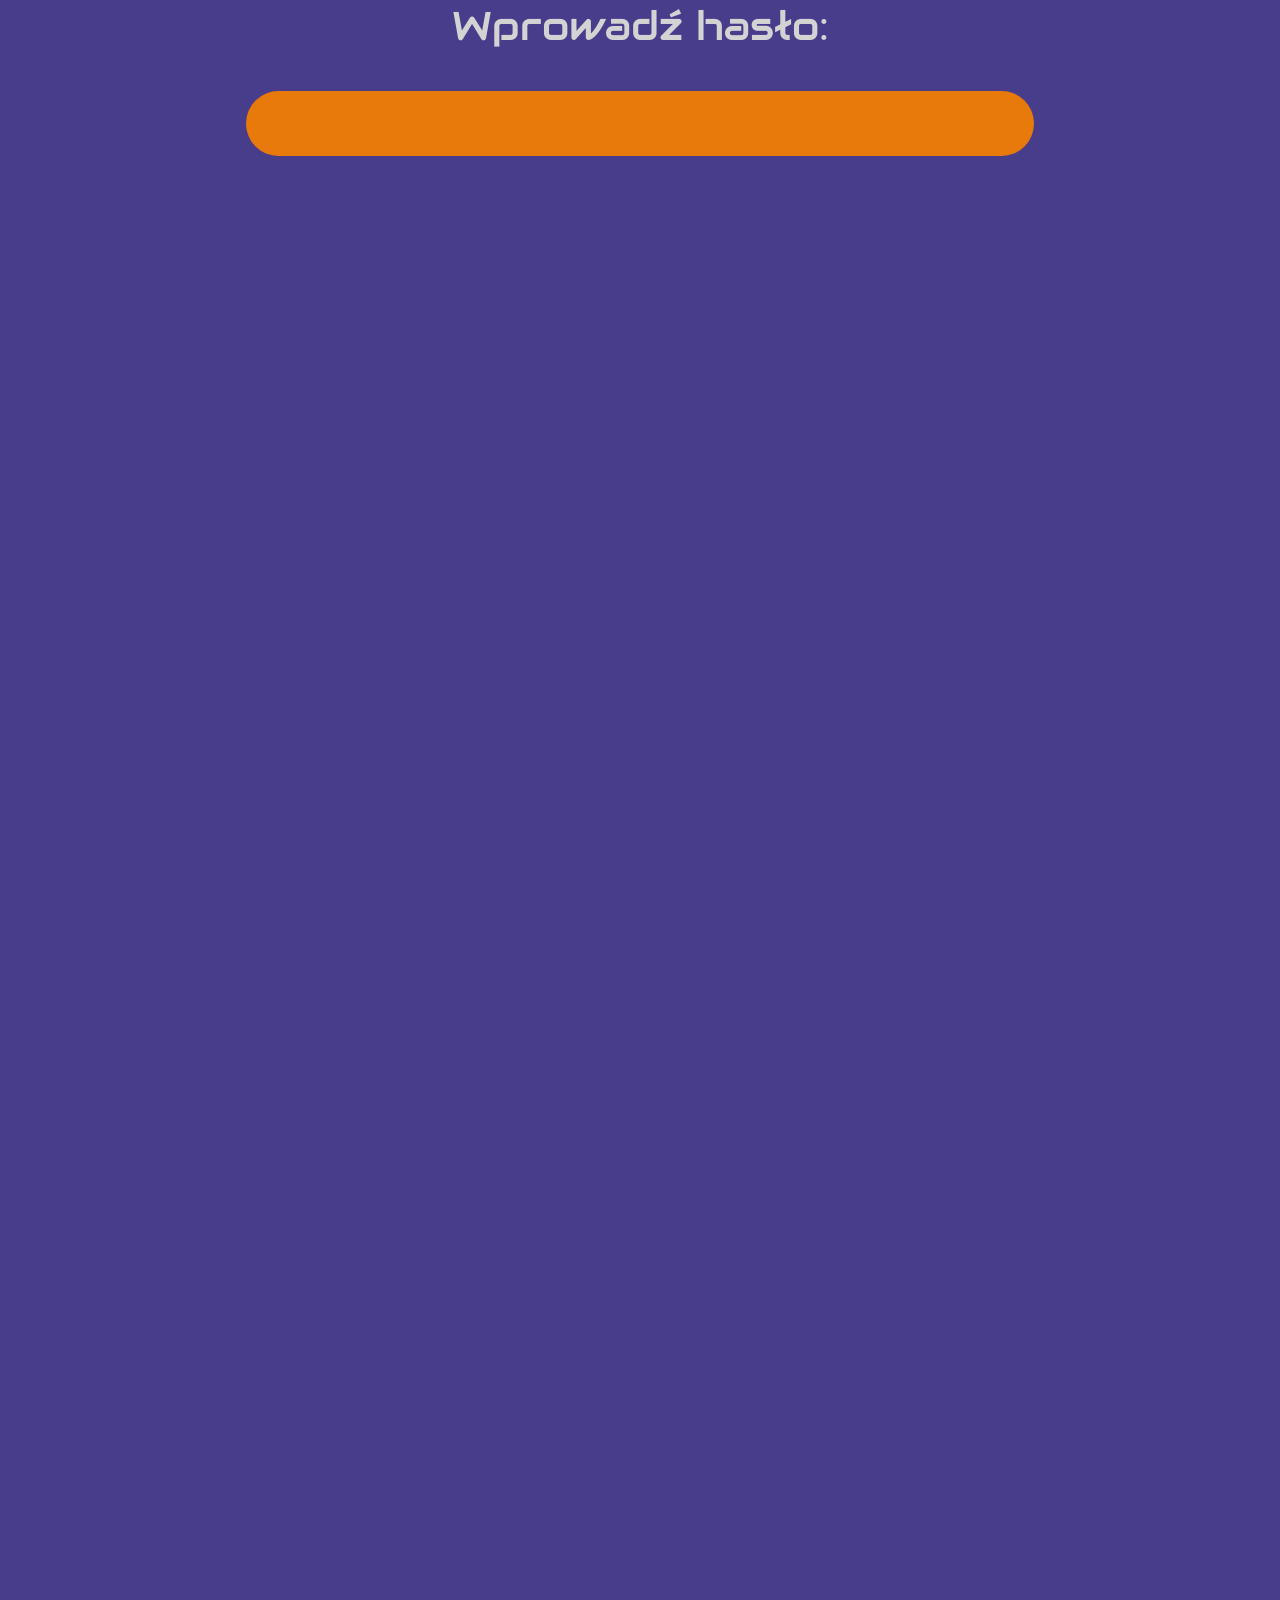
<file: sites/haracz/html/index2.html>
<!DOCTYPE html>
<html>

<head>
    <meta charset='utf-8'>
    <meta http-equiv='X-UA-Compatible' content='IE=edge'>
    <title>Katalog Książek 1a1</title>
    <link rel='stylesheet' type='text/css' href='css/style.css'>
    <link href="https://fonts.googleapis.com/css?family=Comfortaa&display=swap&subset=latin-ext" rel="stylesheet">
    <link href="https://fonts.googleapis.com/css?family=Audiowide&display=swap&subset=latin-ext" rel="stylesheet">
</head>

<body>

    <div id="overlay">
                <p>Wprowadź hasło:</p>
                <input type="password" id="passwordinput" onkeydown="if(event.key=='Enter') {passwordcheck()}">
    </div>

    <div id="1">
        <p id="name2">1. Błach Milena</p>
        <p id="bn"></p>
        <p id="b1"></p>
        <p id="b2"></p>
        <p id="b3"></p>
    </div>

    <div id="2">
            <p id="name2">2. Bogdała Aleksandra</p>
            <p id="bn"></p>
            <p id="b1"></p>
            <p id="b2"></p>
            <p id="b3"></p>
    </div>
    
    <div id="3">
            <p id="name2">3. Cegiełka Emilia</p>
            <p id="bn"></p>
            <p id="b1"></p>
            <p id="b2"></p>
            <p id="b3"></p>
    </div>
    
    <div id="4">
            <p id="name2">4. Dziopa Aleksandra</p>
            <p id="bn"></p>
            <p id="b1"></p>
            <p id="b2"></p>
            <p id="b3"></p>
    </div>
    
    <div id="5">
            <p id="name2">5. Jacaszek Mikołaj</p>
            <p id="bn"></p>
            <p id="b1"></p>
            <p id="b2"></p>
            <p id="b3"></p>
    </div>
    
    <div id="6">
            <p id="name2">6. Kocemba Zuzanna</p>
            <p id="bn"></p>
            <p id="b1"></p>
            <p id="b2"></p>
            <p id="b3"></p>
    </div>
    
    <div id="7">
            <p id="name2">7. Kowalczyk Julia</p>
            <p id="bn"></p>
            <p id="b1"></p>
            <p id="b2"></p>
            <p id="b3"></p>
    </div>
    
    <div id="8">
            <p id="name2">8. Koziołek Julia</p>
            <p id="bn"></p>
            <p id="b1"></p>
            <p id="b2"></p>
            <p id="b3"></p>
    </div>
    
    <div id="9">
            <p id="name2">9. Kuczera Michał</p>
            <p id="bn"></p>
            <p id="b1"></p>
            <p id="b2"></p>
            <p id="b3"></p>
    </div>
    
    <div id="10">
            <p id="name2">10. Leś Hubert</p>
            <p id="bn"></p>
            <p id="b1"></p>
            <p id="b2"></p>
            <p id="b3"></p>
    </div>
    
    <div id="11">
            <p id="name2">11. Majcher Mateusz</p>
            <p id="bn"></p>
            <p id="b1"></p>
            <p id="b2"></p>
            <p id="b3"></p>
    </div>
    
    <div id="12">
            <p id="name2">12. Majdańska Klaudia</p>
            <p id="bn"></p>
            <p id="b1"></p>
            <p id="b2"></p>
            <p id="b3"></p>
    </div>
    
    <div id="13">
            <p id="name2">13.Małecki Marcel </p>
            <p id="bn"></p>
            <p id="b1"></p>
            <p id="b2"></p>
            <p id="b3"></p>
    </div>
    
    <div id="14">
            <p id="name2">14. Materak Laura</p>
            <p id="bn"></p>
            <p id="b1"></p>
            <p id="b2"></p>
            <p id="b3"></p>
    </div>
    
    <div id="15">
            <p id="name2">15. Matyjasek Michalina</p>
            <p id="bn"></p>
            <p id="b1"></p>
            <p id="b2"></p>
            <p id="b3"></p>
    </div>
    
    <div id="16">
            <p id="name2">16. Nowak Jakub</p>
            <p id="bn"></p>
            <p id="b1"></p>
            <p id="b2"></p>
            <p id="b3"></p>
    </div>
    
    <div id="17">
            <p id="name2">17. Pawlak Hubert</p>
            <p id="bn"></p>
            <p id="b1"></p>
            <p id="b2"></p>
            <p id="b3"></p>
    </div>
    
    <div id="18">
            <p id="name2">18. Piechowski Mateusz</p>
            <p id="bn"></p>
            <p id="b1"></p>
            <p id="b2"></p>
            <p id="b3"></p>
    </div>
    
    <div id="19">
            <p id="name2">19. Pilarski Dawid</p>
            <p id="bn"></p>
            <p id="b1"></p>
            <p id="b2"></p>
            <p id="b3"></p>
    </div>
    
    <div id="20">
            <p id="name2">20. Płatek Aleksandra</p>
            <p id="bn"></p>
            <p id="b1"></p>
            <p id="b2"></p>
            <p id="b3"></p>
    </div>
    
    <div id="21">
            <p id="name2">21. Rasztar Bartosz</p>
            <p id="bn"></p>
            <p id="b1"></p>
            <p id="b2"></p>
            <p id="b3"></p>
    </div>
    
    <div id="22">
            <p id="name2">22. Rawski Kamil</p>
            <p id="bn"></p>
            <p id="b1"></p>
            <p id="b2"></p>
            <p id="b3"></p>
    </div>
    
    <div id="23">
            <p id="name2">23. Samulski Kacper</p>
            <p id="bn"></p>
            <p id="b1"></p>
            <p id="b2"></p>
            <p id="b3"></p>
    </div>
    
    <div id="24">
            <p id="name2">24. Sasin Tymoteusz</p>
            <p id="bn"></p>
            <p id="b1"></p>
            <p id="b2"></p>
            <p id="b3"></p>
    </div>
    
    <div id="25">
            <p id="name2">25. Sikora Michał</p>
            <p id="bn"></p>
            <p id="b1"></p>
            <p id="b2"></p>
            <p id="b3"></p>
    </div>
    
    <div id="26">
            <p id="name2">26. Sobała Emilia</p>
            <p id="bn"></p>
            <p id="b1"></p>
            <p id="b2"></p>
            <p id="b3"></p>
    </div>
    
    <div id="27">
            <p id="name2">27. Tabaka Jakub</p>
            <p id="bn"></p>
            <p id="b1"></p>
            <p id="b2"></p>
            <p id="b3"></p>
    </div>
    
    <div id="28">
            <p id="name2">28. Tokarek Filip</p>
            <p id="bn"></p>
            <p id="b1"></p>
            <p id="b2"></p>
            <p id="b3"></p>
    </div>
    
    <div id="29">
            <p id="name2">29. Walczak Magdalena</p>
            <p id="bn"></p>
            <p id="b1"></p>
            <p id="b2"></p>
            <p id="b3"></p>
    </div>
    
    <div id="30">
            <p id="name2">30. Walczak Zuzanna</p>
            <p id="bn"></p>
            <p id="b1"></p>
            <p id="b2"></p>
            <p id="b3"></p>
    </div>
    
    <div id="31">
            <p id="name2">31. Wierzbicki</p>
            <p id="bn"></p>
            <p id="b1"></p>
            <p id="b2"></p>
            <p id="b3"></p>
    </div>
    
    <div id="32">
            <p id="name2">32. Wójcicki Mikołaj</p>
            <p id="bn"></p>
            <p id="b1"></p>
            <p id="b2"></p>
            <p id="b3"></p>
    </div>
    
    <div id="33">
            <p id="name2">33. Żarnowska Maria</p>
            <p id="bn"></p>
            <p id="b1"></p>
            <p id="b2"></p>
            <p id="b3"></p>
    </div>
    
    <div id="34">
            <p id="name2">34. Półgrabia Kinga</p>
            <p id="bn"></p>
            <p id="b1"></p>
            <p id="b2"></p>
            <p id="b3"></p>
    </div>

    <div>
        <button onclick="location.href='index.html'">1</button>
        <button onclick="location.href='index2.html'">2</button>
    </div>

<script src="js/jquery-3.4.1.min.js"></script>
<script src="js/script2.js"></script>
</body>

</html>
</file>
<file: css/style.css>
body {
	font-family: 'Comfortaa', cursive;
	font-size: 50px;
}
button {
	font-family: 'Comfortaa', cursive;
	font-size: 50px;
	border-radius: 50px;
	background-color: #e8e8e8;
	border: none;
	padding: 20px;
	transition: 0.5s;
}
button:hover {
	background-color: #a0a0a0;
}
#mainbox {
	text-align: center;
	width: 100%;
	margin: 0px auto;
}
#button {
	height: 15%;
	width: 15%;
	margin: 15px;
}
#speszjal {
	font-family: 'Press Start 2P', cursive;
	font-size: 50px;
}
.haksy {
	font-family: 'Press Start 2P', cursive;
	font-size: 50px;
	border-radius: 50px;
	background-color: #e8e8e8;
	border: none;
	padding: 20px;
	transition: 0.5s;
	text-align: center;
}
.popup {
	font-family: 'Comfortaa', cursive;
	font-size: 50px;
	border-radius: 50px;
	background-color: #e8e8e8;
	border: none;
	padding: 20px;
	transition: 0.5s;
	text-align: center;
}
.popupsize {
	font-family: 'Comfortaa', cursive;
	font-size: 50px;
	border-radius: 50px;
	background-color: #e8e8e8;
	border: none;
	padding: 20px;
	transition: 0.5s;
	text-align: center;
	width: 5ch;
}
</file>
<file: sites/carspeedrpm/html/css/style.css>
body {
    margin: 0px;
	font-family: 'Krub', sans-serif;
	text-align: center;
	background-color: #515151;
	height: 100%;
	font-size: 30px;
	color: lightgrey;
}
input {
	border: 0px;
	border-radius: 50px;
	padding: 10px;
	background-color: #e8790b;
	width: 60%;
	font-size: 40px;
    color: lightslategrey;
    text-align: center;
}
button {
    text-align: center;
    font-size: 40px;
    font-family: 'Comfortaa', cursive;
    color: lightgrey;
    border: none;
    padding: 10px 25px 10px 25px;
    margin: 40px;
    background-color: #2a7fff;
    border-radius: 12px ;
}
</file>
<file: sites/FacorioCalc/html/css/style3.css>
.JNUP {
	margin-top: 10px;
}
.last_one {
	margin-bottom: 10px;
}
.JNUP2 {
	margin-top: 10px;
	margin-bottom: 10px;
}
#useful_commands {
	margin: 0px;
	margin: 0px auto;
	text-align: center;
	width: 275px;
	font-size: 11px;
}
#useful_commands>p {
	font-size: initial;
}
#useful_commands>b {
	margin: 3px;
}
#popups {
	margin: 0px;
	margin: 0px auto;
	text-align: center;
	width: 275px;
}
#notes {
	margin: 0px;
	margin: 0px auto;
	text-align: center;
	width: 275px;
}
#ratio_stuff {
	margin: 0px;
	margin: 0px auto;
	text-align: center;
	width: 275px;
	font-size: 13px;
}
#ratio_stuff>p {
	font-size: initial;
}
#calc_box {
	margin: 0px;
	margin: 0px auto;
	text-align: center;
	width: 275px;
}
input {
	text-align: center;
	background-color: #6e6d71;
	padding: 5px;
	border: 2px inset #7b7a7e;
}
body {
	background-color: #7b7a7e;
	size: 100%;
	font-family: "Sans-serif", "arial";
}
div {
	background-color: #646367;
	border: 2px outset #9a989e;
	padding-bottom: 5px;
}
button {
	background-color: #6e6d71;
	border: 2px outset #7b7a7e;
}
button:hover {
	background-color: #faa838;
	border: 2px outset #faa838;
}
p {
	padding: 2px;
	font-weight: bold;
	color: white;
}
b {
	color: #faa838;
}
select {
	border: 2px outset #7b7a7e;
	text-align: center;
	background-color: #6e6d71;
}
.output {
	text-align: center;
	font-family: "Sans-serif", "arial";
	color: #d1ff00;
	padding: 2px;
}
.heading {
	line-height: 15px;
	font-height: 15px;
}
.cname {
	font-family: "Sans-serif", "arial";
	padding: 1px;
}
.cmeaning {
	font-family: "Sans-serif", "arial";
	color: #d1ff00;
	padding: 1px;
}
</file>
<file: sites/gamerandomizer/html/css/style.css>
body {
	margin: 0px;
	font-family: 'Krub', sans-serif;
	text-align: center;
	background-color: #515151;
	height: 100%;
	font-size: 30px;
	color: lightgrey;
}
input {
	border: none;
	border-radius: 50px;
	padding: 10px;
	background-color: #e8790b;
	width: 60%;
	font-size: 40px;
	color: lightslategrey;
}
button {
    text-align: center;
    font-size: 40px;
    font-family: 'Krub', sans-serif;
    color: lightgrey;
    border: none;
    padding: 10px 25px 10px 25px;
    margin: 40px;
    background-image: linear-gradient(to top, #424242, #4f4f4f);
	border-radius: 1em ;
	box-sizing: border-box;
	position: relative;
}
button::before {
	border-radius: 1em;
	content: "";
	padding: 10px;
	left: -10px;
	top: -10px;
	width: 100%;
	height: 100%;
	position: absolute;
	z-index: -1;
	background-image: linear-gradient(to bottom,#424242, #4f4f4f);
}
button:hover, button:focus, button:active {
	background-image: linear-gradient(to top, #0040a1d3, #3e8bffd3);
}
.added {
	border-radius: 1em;
	position: relative;
	text-align: center;
	box-sizing: border-box;
	background-image: linear-gradient(to bottom,#424242, #4f4f4f);
	width: 75%;
	margin: 30px auto;
}
.added::before {
	border-radius: 1em;
	width: 100%;
	height:100%;
	content: '';
	background-image: linear-gradient(to top, #424242, #4f4f4f);
	padding: 10px;
	top: -10px;
	left: -10px;
	position:absolute;
	z-index:-1;
}
</file>
<file: sites/haracz/html/css/style.css>
body {
    text-align: center;
    font-size: 40px;
    font-family: 'Audiowide', cursive;
    background-color: #515151;
    color: lightgrey;
    height: 100%;
    margin: 0px;
    position: relative;
}

#name2 {
    color: orange;
}
#bn {
    color: lime;
}

button {
    text-align: center;
    font-size: 40px;
    font-family: 'Comfortaa', cursive;
    color: lightgrey;
    border: none;
    padding: 10px 25px 10px 25px;
    margin: 40px;
    background-color: #2a7fff;
    border-radius: 12px ;
}

#overlay {
    position: absolute;
    background-color: darkslateblue;
    top: -40px;
    left: 0px;
    width: 100%;
    height: 110%;
}

#overlay p {
    margin-top: 0;
}

input {
	border: 0px;
	border-radius: 50px;
	padding: 10px;
	background-color: #e8790b;
	width: 60%;
	font-size: 40px;
    color: lightslategrey;
    text-align: center;
}

#kiedy {
    color: lime;
}
</file>
<file: sites/oceny/html/stylephone.css>
body {
	margin: 0px;
	font-family: 'Krub', sans-serif;
	text-align: center;
	background-color: #515151;
	height: 100%;
	font-size: 30px;
	color: lightgrey;
}
button:hover {
	background-color: #bf5b09;
}
input {
	border: 0px;
	border-radius: 50px;
	padding: 10px;
	background-color: #e8790b;
	width: 60%;
	font-size: 40px;
	color: lightslategrey;
}
.indicator {
	color: lime;
	margin: 2px;
	font-size: 30px;
	margin: 25px;
}
.icon {
	width: 75px;
	height: 75px;
	-webkit-transition: -webkit-transform 0.3s ease 0s, opacity 0.2s ease 0s;
	transition: 0.05s;
}
.icon:hover, .icon:focus, .icon:active {
	width: 125px;
	height: 125px;
}
select {
	border: 0px;
	border-radius: 50px;
	padding: 10px;
	background-color: #e8790b;
	width: 60%;
	font-size: 40px;
	color: lightslategrey;
	-webkit-appearance: none;
}
</file>
<file: sites/rozklad.liczb/html/css/style.css>
body {
    text-align: center;
    font-size: 40px;
    font-family: 'Comfortaa', cursive;
    background-color: #515151;
    color: lightgrey;
    height: 100%;
    margin: 0px;
}
input {
    text-align: center;
    font-size: 40px;
    font-family: 'Comfortaa', cursive;
    background-color: #e8790b;
    border: none;
    border-radius: 50px;
    padding: 10px;
    width: 60%;
}
button {
    text-align: center;
    font-size: 40px;
    font-family: 'Comfortaa', cursive;
    color: lightgrey;
    border: none;
    padding: 10px 25px 10px 25px;
    margin: 40px;
    background-color: #2a7fff;
    border-radius: 12px ;
}
</file>
<file: sites/sandboxpage/html/style.css>
/* font-family: 'Krub', sans-serif; */
/* font-family: 'Mali', cursive; */
body {
	background-color: #515151;
}
h1 {
	font-family: 'Krub', sans-serif;
}
div#one {
	width: 500px;
	margin: 0px auto;
	text-align: center;
}
.in{
	width: 476px;
	height: 35px;
	padding-left: 10px;
	padding-right: 10px;
	text-align: center;
	font-size: 20px;
	font-family: 'Mali', cursive;
	border: 0px;
}
.in2{
	width: 476px;
	height: 35px;
	padding-left: 10px;
	padding-right: 10px;
	text-align: center;
	font-size: 20px;
	font-family: 'Mali', cursive;
	border: 0px;
}
div#one>button {
	background-color: #2a7fff;
	width: 100%;
	height: 25px;
	margin-top: 15px;
	margin-bottom: 15px;
	border: 0px;
	border-radius: 10px;
	font-family: 'Krub', sans-serif;
	font-size: 18px;
}
div#added {
	background-color: white;
	margin-top: 10px;
	margin-bottom: 10px;
	padding-top: 10px;
	padding-bottom: 10px;
	box-shadow: 2px 2px 10px grey;
}
div#added>p {
	font-family: 'Mali', cursive;
	font-size: 20px;
}
.sub_added {
	margin: 0px 0px 5px 0px;
}
.sub_added2 {
	color: white;
	margin: 0px 0px 0px 0px;
}
.sub_added2:hover, .sub_added2:focus, .sub_added2:active {
	color: black;
}
p.FFont {
	font-family: 'Krub', sans-serif;
}
input {
	border: 0px;
	border-radius: 50px;
	padding: 10px;
	background-color: #e8790b;
	width: 60%;
	font-size: 40px;
	color: lightslategrey;
}
</file>
<file: sites/testtracking/html/main.css>
body {
    background-color: lime;
    margin: 0px;
    padding: 0px;
    position: relative;
    /* cursor: none; */
}

img {
    position: absolute;
    margin: 0px;
    padding: 0px;
}

#range {
    margin: 0px auto;
    padding: 0px;
    width: 250px;
    height: 50px;
}

#remove_button {
    margin: 0px auto;
    margin-top: 10px;
    width: 250px;
    height: 50px;
}

#test_div {
    position: absolute;
    text-align: center;

}
</file>
